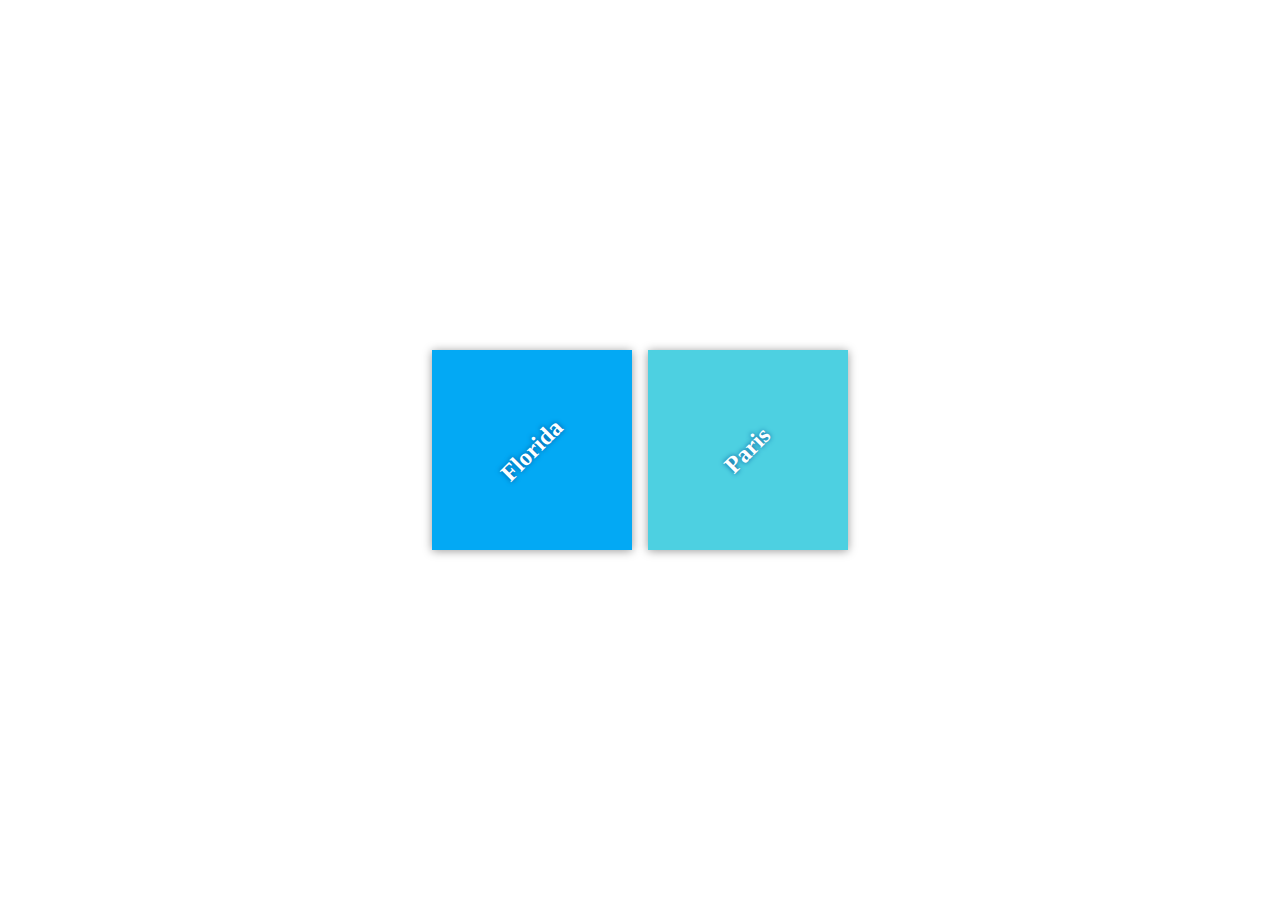
<file: index.html>
<!doctype html>
<html lang="en">
<head>
    <meta charset="utf-8">
    <title>Travels</title>
    <meta name="description" content="">
    <link rel="stylesheet" href="css/app.css">
</head>
<body>

    <div class="container">
        <div class="destination-container">
            <div class="destination" id="florida">
                <h2>Florida</h2>
            </div>

            <div class="destination" id="paris">
                <h2>Paris</h2>
            </div>
        </div>
    </div>

</body>
</html>
</file>
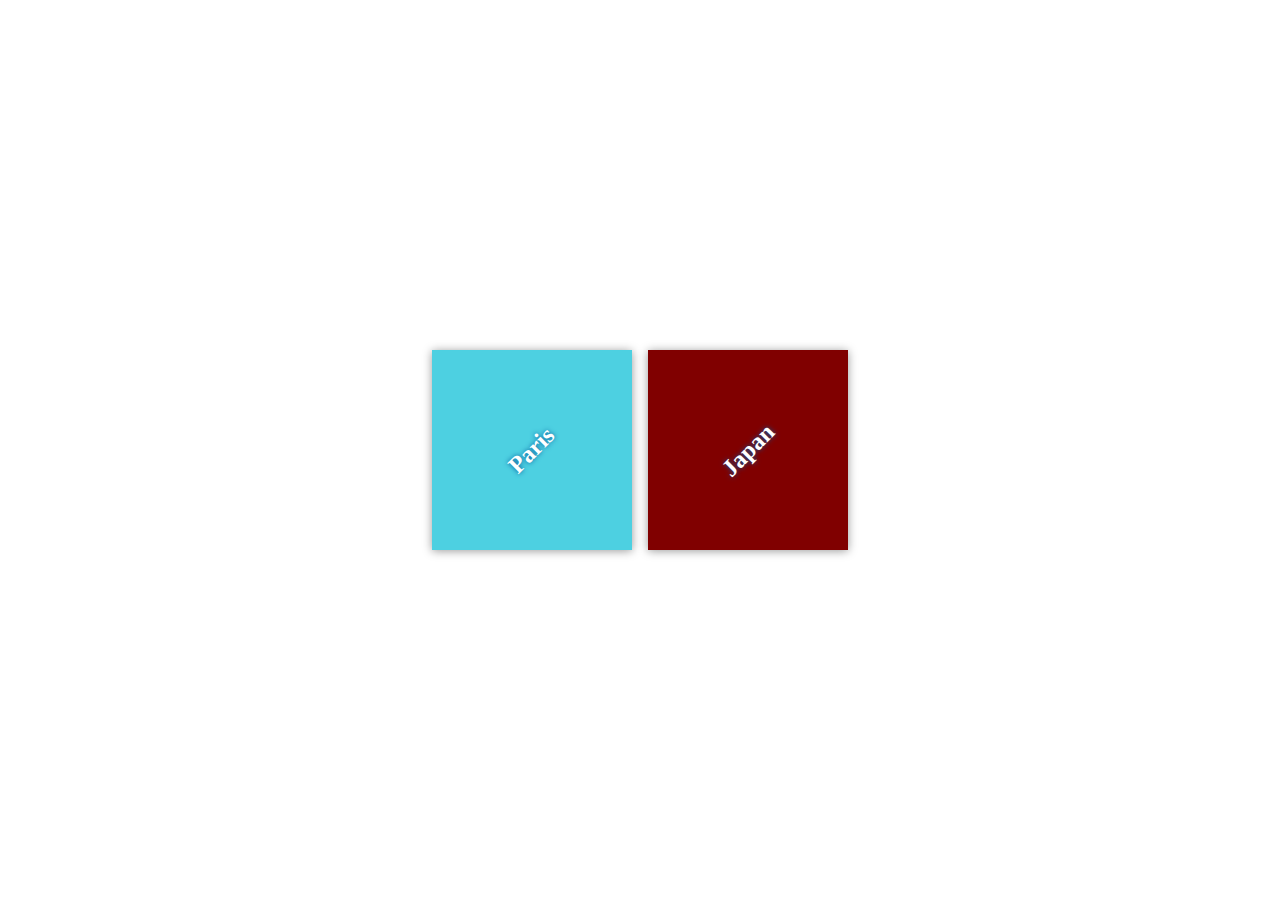
<file: course-collaboration-travel-plans/index.html>
<!doctype html>
<html lang="en">
<head>
    <meta charset="utf-8">
    <title>Travels</title>
    <meta name="description" content="">
    <link rel="stylesheet" href="css/app.css">
</head>
<body>

    <div class="container">
        <div class="destination-container">
            <div class="destination" id="belize">
                <h2>Paris</h2>
            </div>

            <div class="destination" id="barcelona">
                <h2>Japan</h2>
            </div>
        </div>
    </div>

</body>
</html>
</file>
<file: css/app.css>
html {
    box-sizing: border-box;
    height: 100%;
}

*,
*::before,
*::after {
    box-sizing: inherit;
}

body {
    display: flex;
    margin: 0;
    height: 100%;
}

.container {
    margin: auto;
    padding: 1em;
    width: 80%;
}

.destination-container {
    display: flex;
    flex-flow: wrap;
    justify-content: center;
}

.destination {
    background: #03a9f4;
    box-shadow: 0 1px 9px 0 rgba(0, 0, 0, 0.4);
    color: white;
    margin: 0.5em;
    min-height: 200px;
    flex: 0 1 200px;
    display: flex;
    justify-content: center;
    align-items: center;
    text-align: center;
}

.destination:hover h2 {
    transform: rotate(0deg);
}

h2 {
    margin: 0;
    transform: rotate(-45deg);
    transition: transform 0.5s;
    text-shadow: 0 0 5px #01579b;
}

#paris {
    background-color: #4dd0e1;
}

#berlin {
    background-color: #D6AFD8;
}

#japan {
    background-color: #DC7183;
}

#germany {
    background-color: #AFC18B;
}

#italy {
    background-color: #9FB6D3;
}

#china {
    background-color: #E8CC6D;
}
</file>
<file: course-collaboration-travel-plans/css/app.css>
html {
    box-sizing: border-box;
    height: 100%;
}

*,
*::before,
*::after {
    box-sizing: inherit;
}

body {
    display: flex;
    margin: 0;
    height: 100%;
}

.container {
    margin: auto;
    padding: 1em;
    width: 80%;
}

.destination-container {
    display: flex;
    flex-flow: wrap;
    justify-content: center;
}

.destination {
    background: #03a9f4;
    box-shadow: 0 1px 9px 0 rgba(0, 0, 0, 0.4);
    color: white;
    margin: 0.5em;
    min-height: 200px;
    flex: 0 1 200px;
    display: flex;
    justify-content: center;
    align-items: center;
    text-align: center;
}

.destination:hover h2 {
    transform: rotate(0deg);
}

h2 {
    margin: 0;
    transform: rotate(-45deg);
    transition: transform 0.5s;
    text-shadow: 0 0 5px #01579b;
}

#belize {
    background-color: #4dd0e1;
}

#barcelona {
    background-color: #800000;
}
</file>
